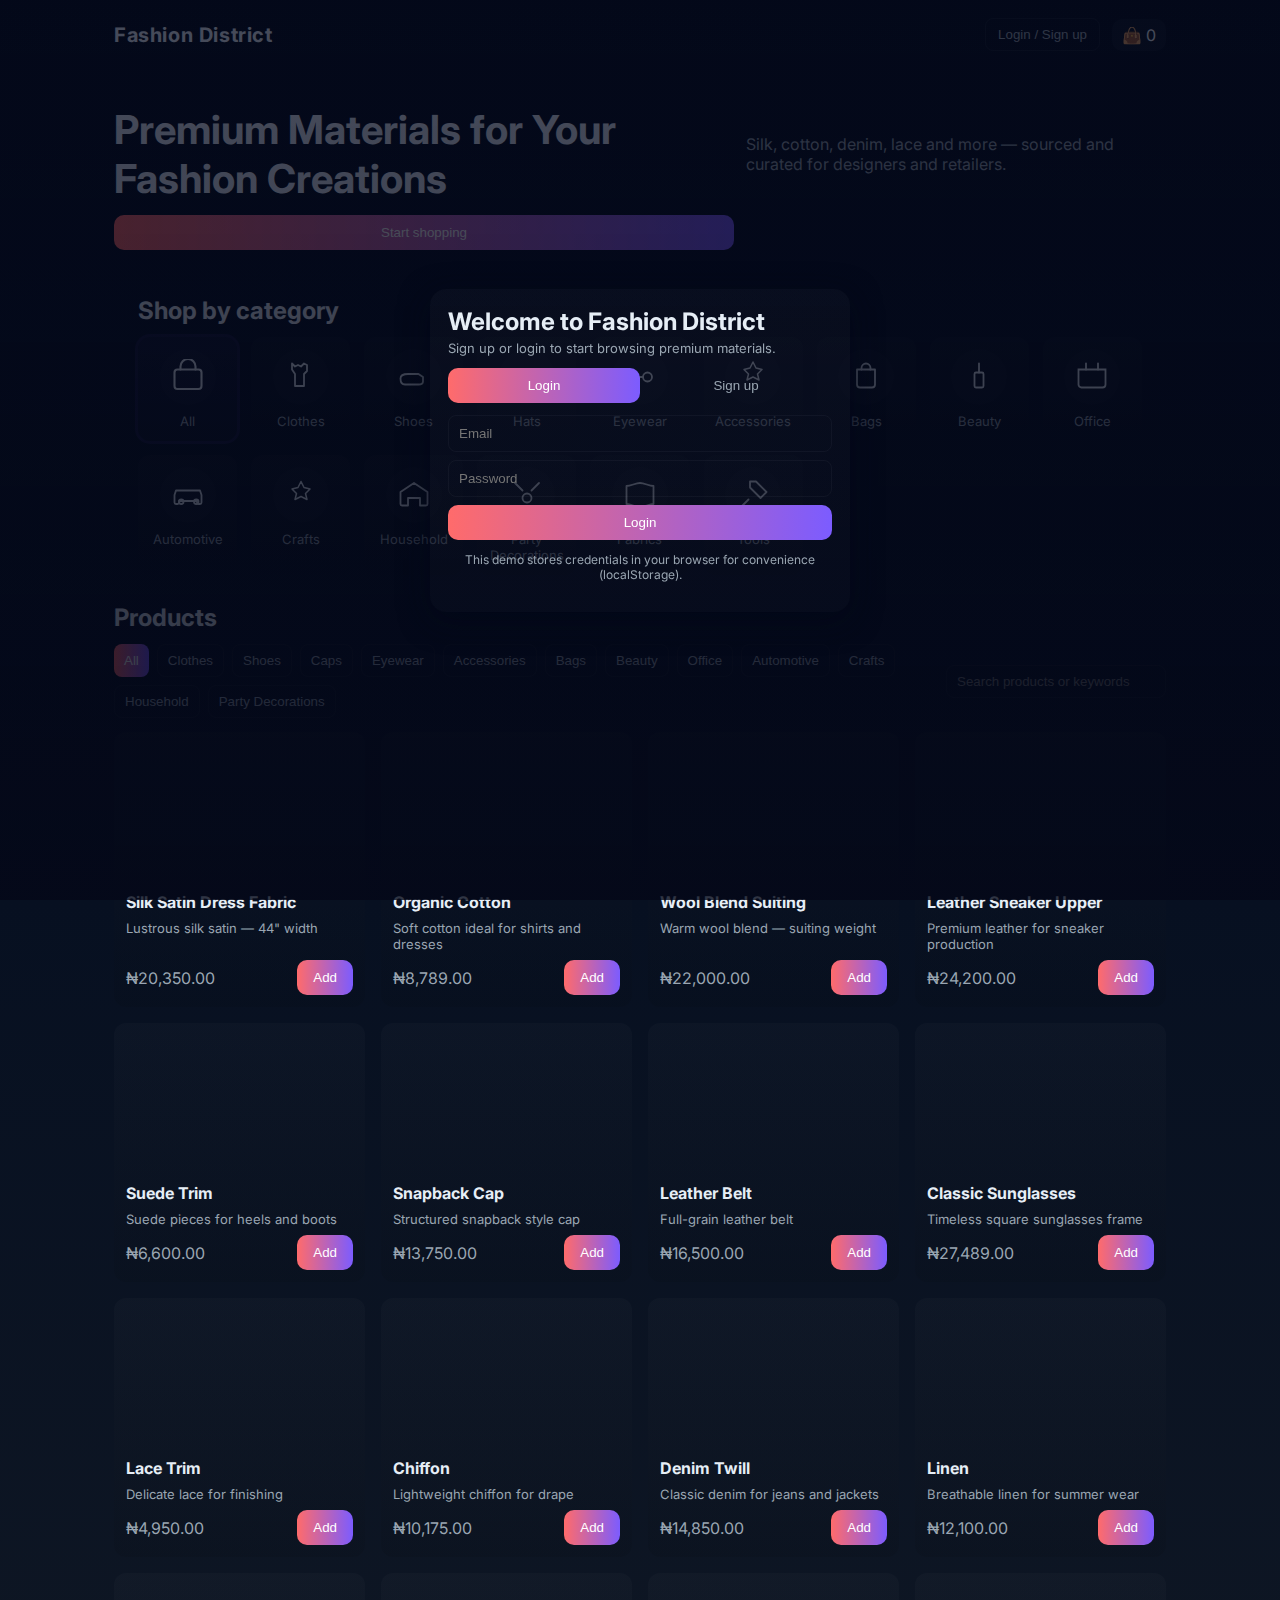
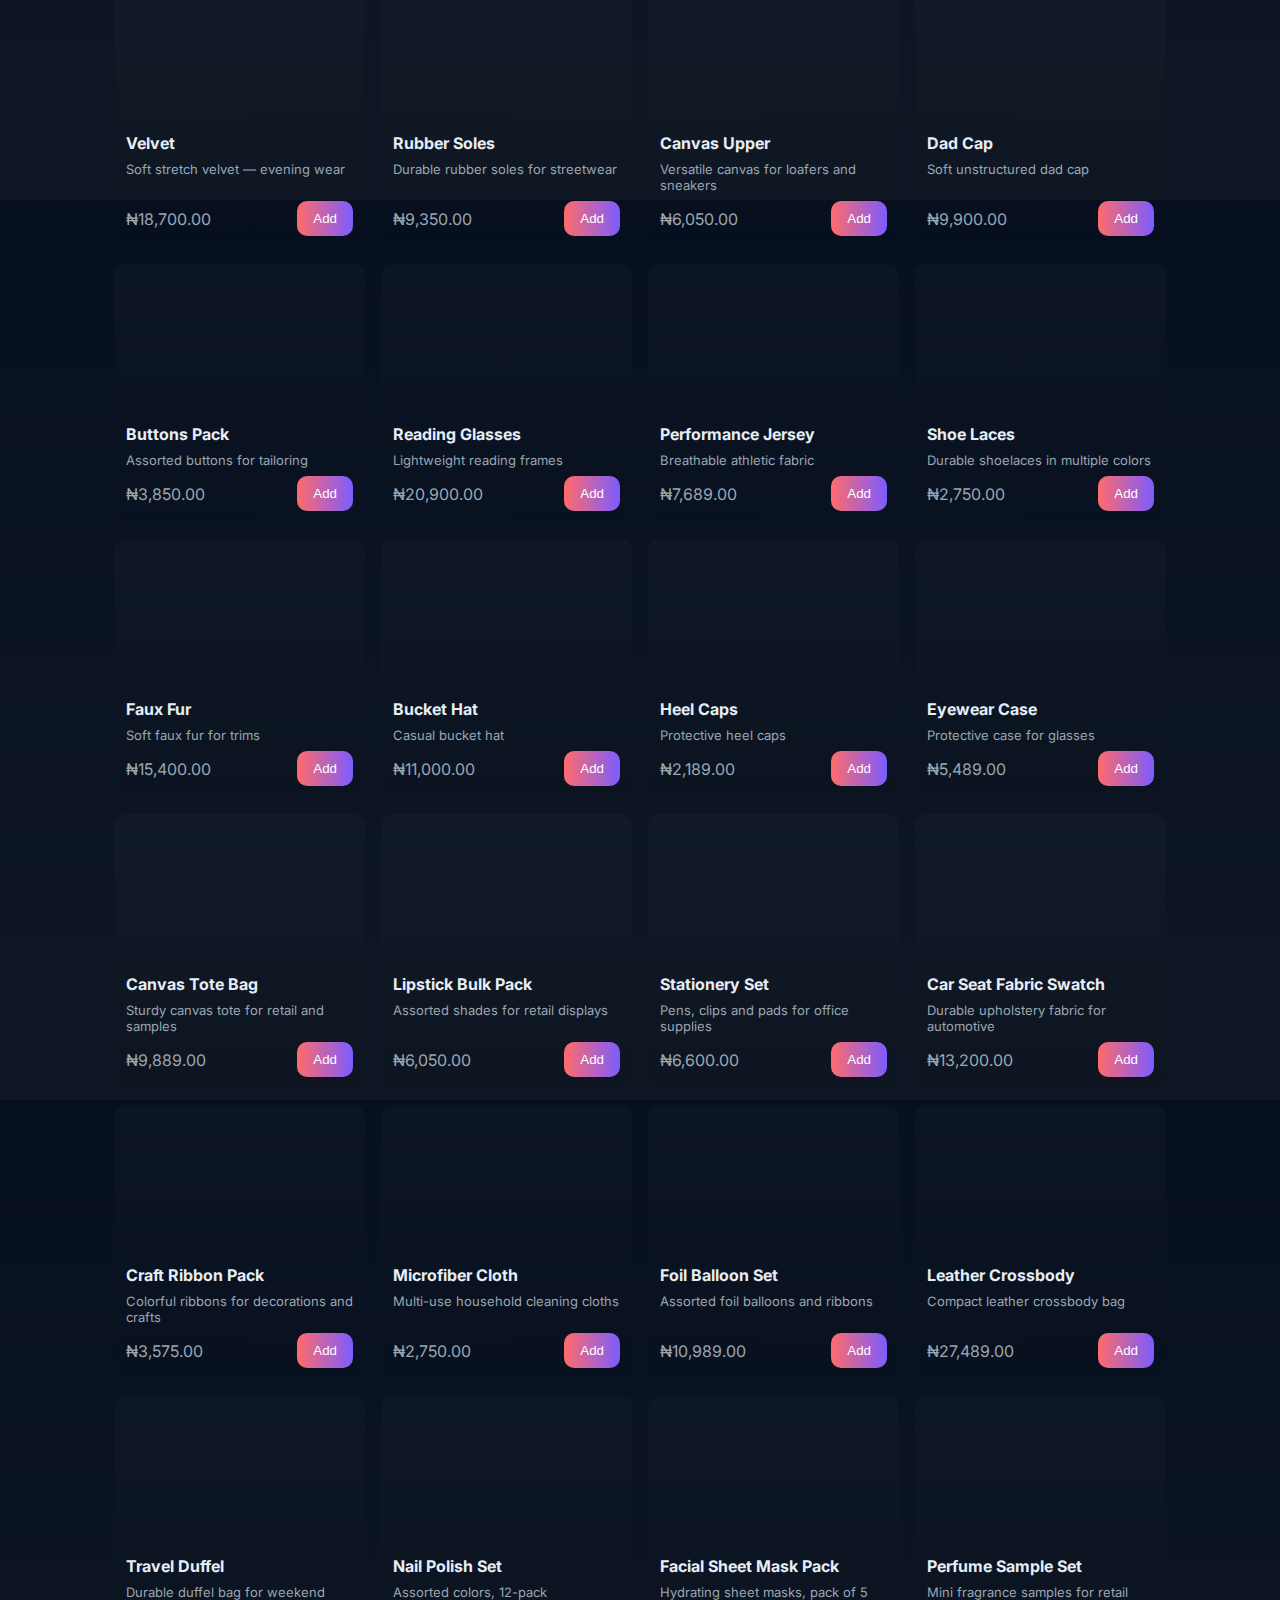
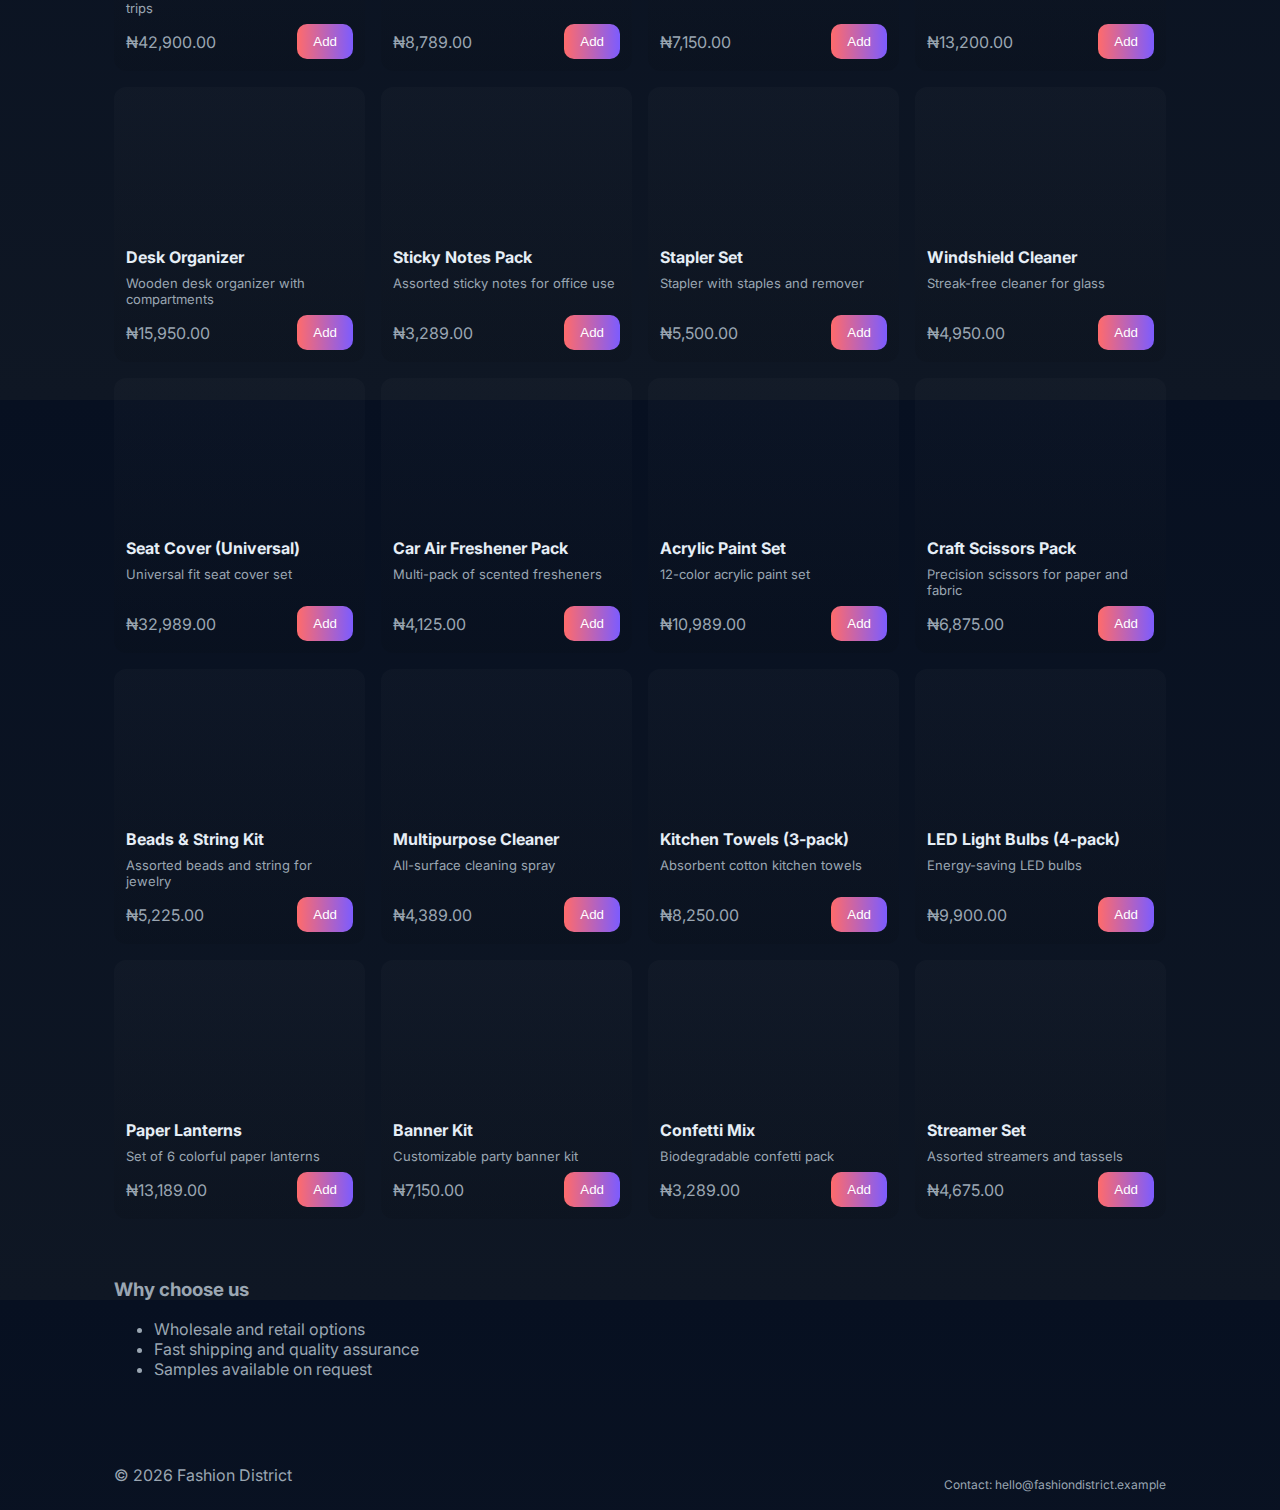
<file: index.html>
<!doctype html>
<html lang="en">
  <head>
    <meta charset="utf-8" />
    <meta name="viewport" content="width=device-width, initial-scale=1" />
    <title>Fashion District — Materials & Fabrics</title>
    <link href="https://fonts.googleapis.com/css2?family=Inter:wght@300;400;600;700&display=swap" rel="stylesheet">
    <link rel="stylesheet" href="index.css" />
  </head>
  <body>
    <!-- Auth overlay: visible until user logs in -->
    <div id="auth-overlay" class="overlay">
      <div class="auth-modal">
        <div class="auth-header">
          <h2>Welcome to Fashion District</h2>
          <p>Sign up or login to start browsing premium materials.</p>
        </div>

        <div class="auth-tabs">
          <button id="show-login" class="tab active">Login</button>
          <button id="show-signup" class="tab">Sign up</button>
        </div>

        <div id="login-form" class="auth-form">
          <input id="login-email" placeholder="Email" type="email" />
          <input id="login-password" placeholder="Password" type="password" />
          <button id="login-btn" class="primary">Login</button>
        </div>

        <div id="signup-form" class="auth-form hidden">
          <input id="signup-name" placeholder="Full name" type="text" />
          <input id="signup-email" placeholder="Email" type="email" />
          <input id="signup-password" placeholder="Create password" type="password" />
          <button id="signup-btn" class="primary">Create account</button>
        </div>

        <p class="small">This demo stores credentials in your browser for convenience (localStorage).</p>
      </div>
    </div>

    <header class="site-header">
      <div class="brand">Fashion District</div>
      <nav class="nav">
        <div class="user-area">
          <button id="auth-btn" class="ghost">Login / Sign up</button>
          <span id="user-name" class="muted hidden"></span>
          <button id="logout-btn" class="ghost hidden">Logout</button>
        </div>
        <div class="cart" id="cart-btn" title="View cart">👜 <span id="cart-count">0</span></div>
      </nav>
    </header>

    <main>
      <section class="hero">
        <div class="hero-inner">
          <h1>Premium Materials for Your Fashion Creations</h1>
          <p>Silk, cotton, denim, lace and more — sourced and curated for designers and retailers.</p>
          <button id="start-shop" class="primary">Start shopping</button>
        </div>
      </section>

      <!-- Categories booth (Temu-like) -->
      <section class="categories-booth" id="categories">
        <div class="products">
          <h2>Shop by category</h2>
          <div id="categories-grid" class="category-grid"></div>
        </div>
      </section>

      <section class="products" id="products-section">
        <h2>Products</h2>

        <div class="category-bar">
          <div class="cats">
            <button class="cat-btn active" data-cat="all">All</button>
            <button class="cat-btn" data-cat="clothes">Clothes</button>
            <button class="cat-btn" data-cat="shoes">Shoes</button>
            <button class="cat-btn" data-cat="caps">Caps</button>
            <button class="cat-btn" data-cat="eyewear">Eyewear</button>
            <button class="cat-btn" data-cat="accessories">Accessories</button>
            <button class="cat-btn" data-cat="bags">Bags</button>
            <button class="cat-btn" data-cat="beauty">Beauty</button>
            <button class="cat-btn" data-cat="office">Office</button>
            <button class="cat-btn" data-cat="automotive">Automotive</button>
            <button class="cat-btn" data-cat="crafts">Crafts</button>
            <button class="cat-btn" data-cat="household">Household</button>
            <button class="cat-btn" data-cat="partydecorations">Party Decorations</button>
          </div>
          <!-- Small-screen category select (populated by JS) -->
          <select id="cat-select" class="cat-select hidden" aria-label="Category"></select>
          <div class="search">
            <div class="search-wrapper">
              <input id="search-input" class="search-input" placeholder="Search products or keywords" autocomplete="off" />
              <div id="search-suggestions" class="search-suggestions hidden" role="listbox" aria-label="Search suggestions"></div>
            </div>
          </div>
        </div>

        <div id="products-grid" class="grid"></div>
      </section>

      <section class="about">
        <h3>Why choose us</h3>
        <ul>
          <li>Wholesale and retail options</li>
          <li>Fast shipping and quality assurance</li>
          <li>Samples available on request</li>
        </ul>
      </section>
    </main>

    <footer class="site-footer">
      <div>© <span id="year"></span> Fashion District</div>
      <div class="small">Contact: hello@fashiondistrict.example</div>
    </footer>

    <div id="cart-panel" class="cart-panel hidden">
      <h4>Your cart</h4>
      <div id="cart-items"></div>
        <div class="cart-actions">
        <div id="cart-total">Total: ₦0.00</div>
        <button id="checkout-btn" class="primary">Checkout (demo)</button>
      </div>
    </div>

    <script src="products.js"></script>
    <script src="index.js"></script>

    <!-- Product detail modal -->
    <div id="product-modal" class="product-modal hidden">
      <div class="pm-content">
        <button id="pm-close" class="ghost">✕</button>
        <div class="pm-body">
          <div id="pm-image" class="pm-image"></div>
          <div class="pm-info">
            <h3 id="pm-name"></h3>
            <p id="pm-desc" class="muted"></p>
            <div id="pm-price" class="pm-price"></div>
            <div class="pm-actions">
              <input id="pm-qty" class="pm-qty" type="number" min="1" value="1" aria-label="Quantity">
              <button id="pm-add" class="primary">Add to cart</button>
            </div>
          </div>
        </div>
      </div>
    </div>
  </body>
</html>
</file>
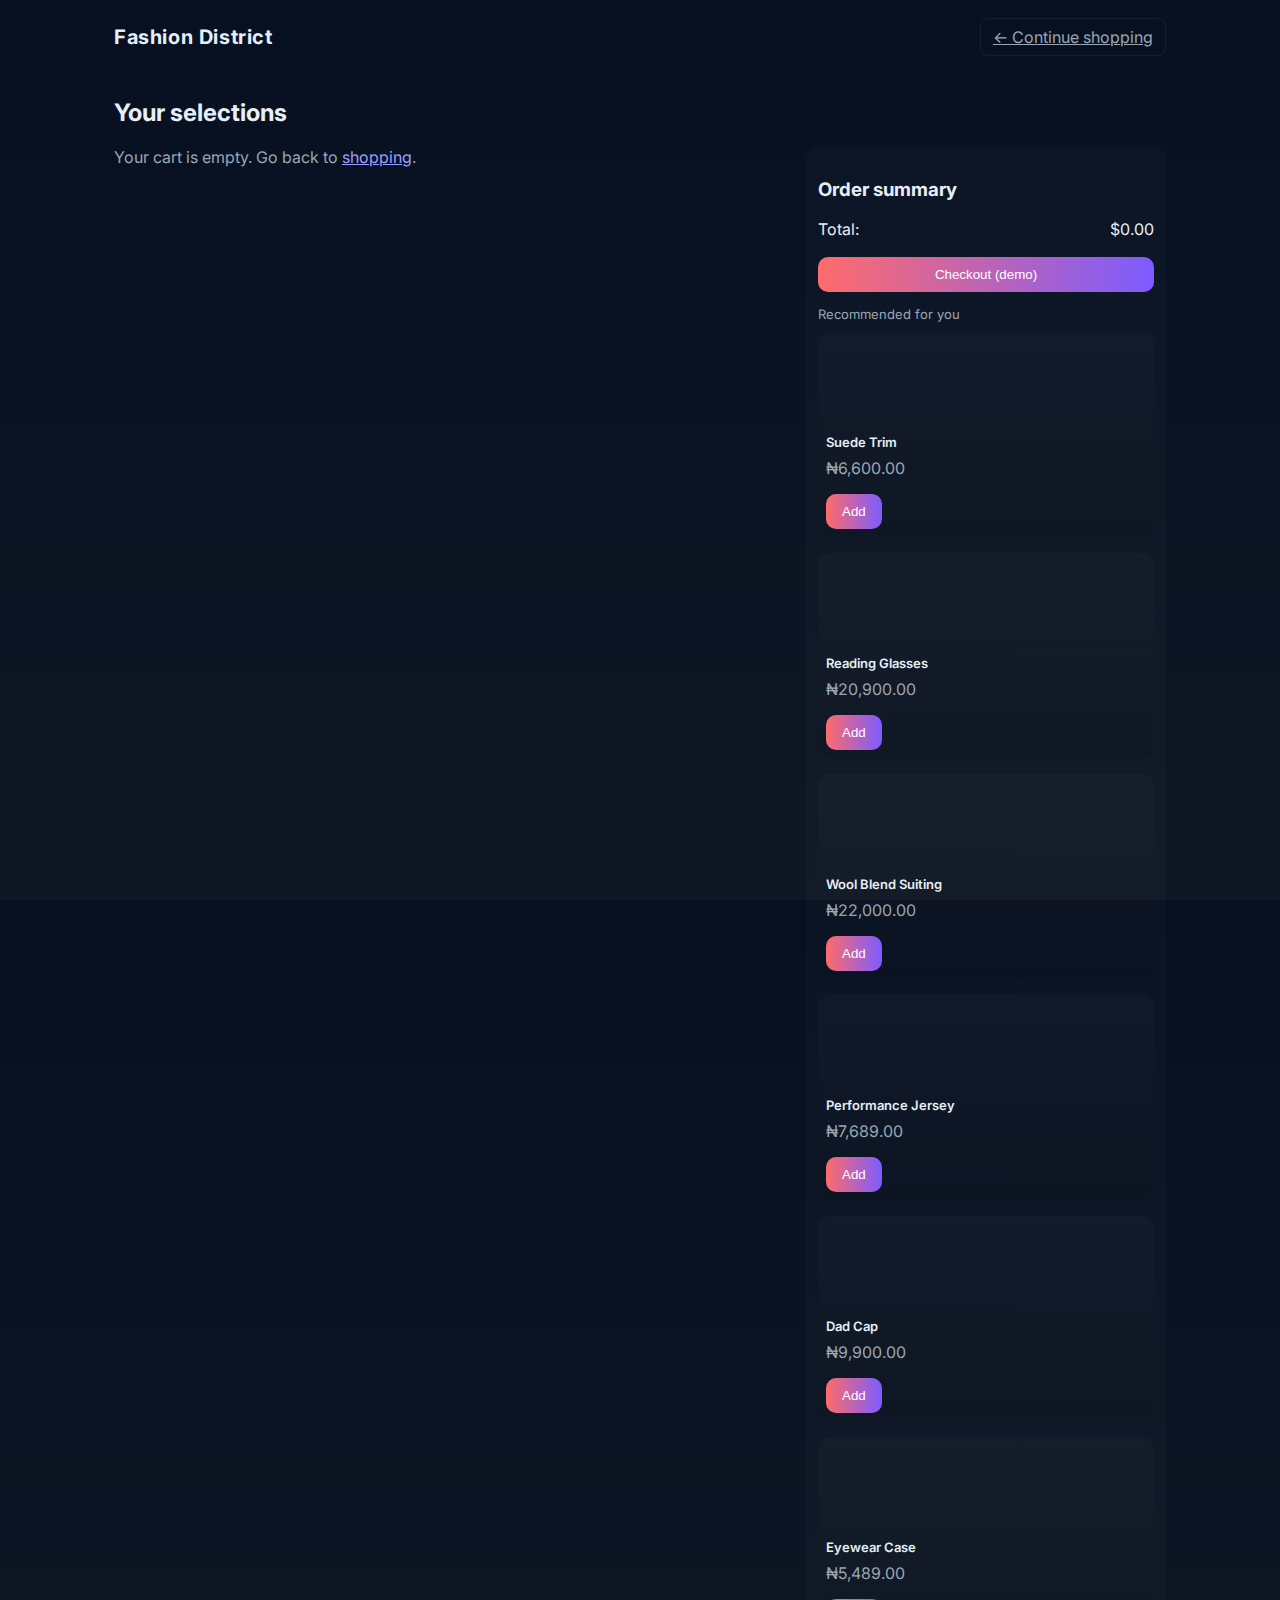
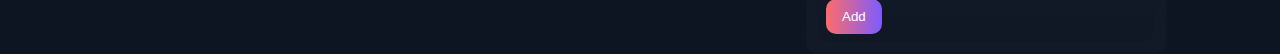
<file: cart.html>
<!doctype html>
<html lang="en">
  <head>
    <meta charset="utf-8" />
    <meta name="viewport" content="width=device-width, initial-scale=1" />
    <title>Your Cart — Fashion District</title>
    <link href="https://fonts.googleapis.com/css2?family=Inter:wght@300;400;600;700&display=swap" rel="stylesheet">
    <link rel="stylesheet" href="index.css" />
  </head>
  <body>
    <header class="site-header">
      <div class="brand">Fashion District</div>
      <nav class="nav">
        <a href="index.html" class="ghost">← Continue shopping</a>
      </nav>
    </header>

    <main class="cart-page">
      <h2>Your selections</h2>
      <div class="cart-main">
        <div class="cart-list" id="cart-list">
          <!-- items will be injected -->
        </div>

        <aside class="cart-summary">
          <h3>Order summary</h3>
          <div id="summary-lines"></div>
          <div class="summary-line">Total: <span id="summary-total">₦0.00</span></div>
          <button id="cart-checkout" class="primary btn-full">Checkout (demo)</button>
          <div class="recommended-note">Recommended for you</div>
          <div id="recommended" class="grid recommended recommended-grid-margin"></div>
        </aside>
      </div>
    </main>

  <script src="products.js"></script>
  <script src="cart.js"></script>
  </body>
</html>
</file>
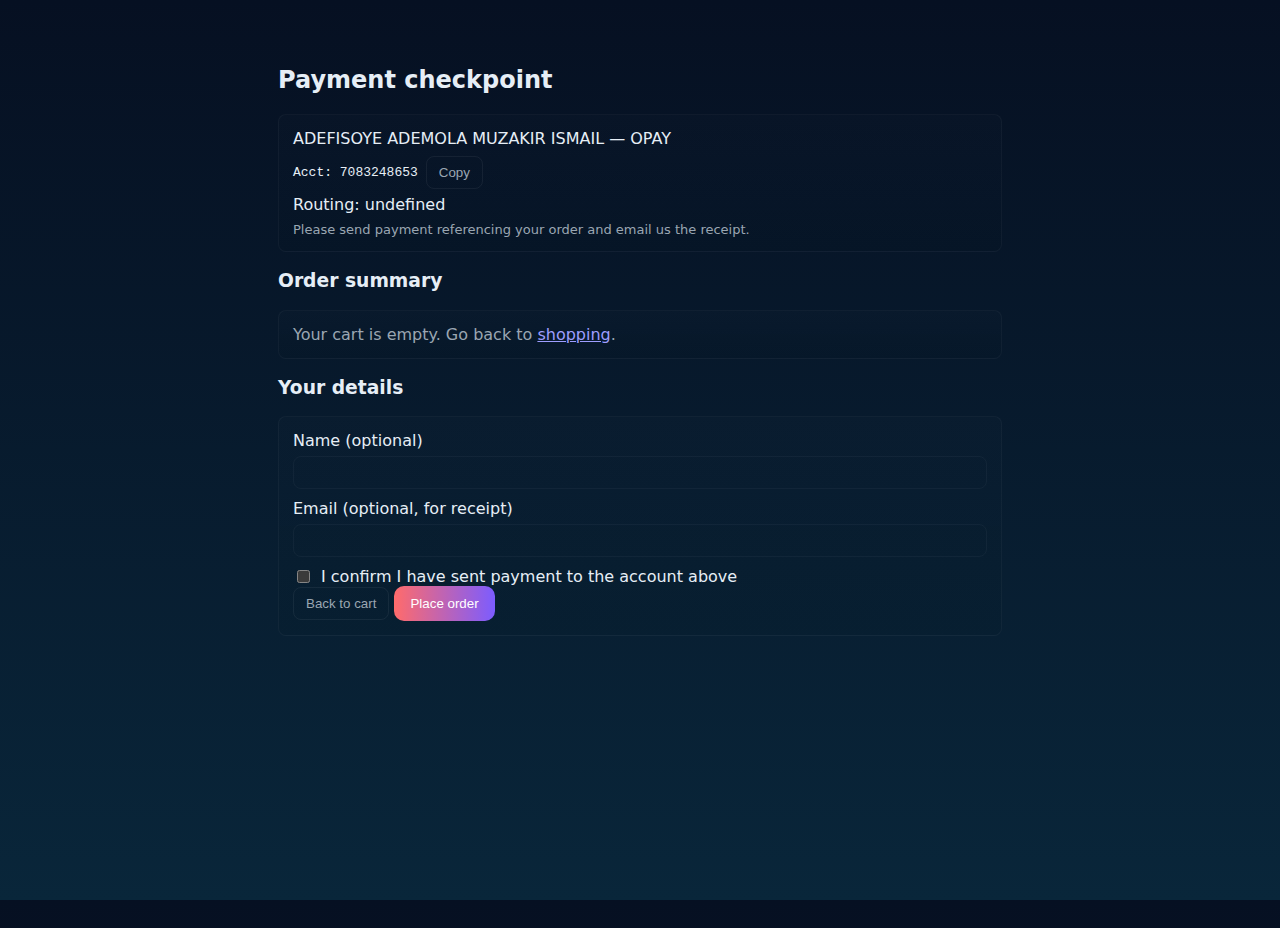
<file: payment.html>
<!doctype html>
<html lang="en">

<head>
    <meta charset="utf-8">
    <title>Payment - Fashion District</title>
    <meta name="viewport" content="width=device-width,initial-scale=1">
    <link rel="stylesheet" href="index.css">
    <!-- payment page uses shared styles in index.css -->
</head>

<body class="payment-page">
    <div class="payment-container">
        <h2>Payment checkpoint</h2>
        <div class="box" id="merchant-box">
            <!-- merchant details rendered by payment.js -->
        </div>

        <h3 class="payment-heading">Order summary</h3>
        <div class="box" id="order-summary">
            <!-- summary rendered by payment.js -->
        </div>

        <h3 class="payment-heading">Your details</h3>
        <div class="box">
            <div class="field-row">
                <label>Name (optional)<br><input id="buyer-name" class="input-full"></label>
            </div>
            <div class="field-row">
                <label>Email (optional, for receipt)<br><input id="buyer-email" type="email" class="input-full"></label>
            </div>
            <div class="flex-row">
                <input type="checkbox" id="confirm-paid">
                <label for="confirm-paid">I confirm I have sent payment to the account above</label>
            </div>
            <div id="pay-error" class="muted hidden"></div>
            <div class="btn-row">
                <button id="pay-back" class="ghost">Back to cart</button>
                <button id="pay-place" class="primary">Place order</button>
            </div>
        </div>

        <div id="confirmation" class="box hidden confirmation">
            <strong>Thank you!</strong>
            <div id="confirmation-text" class="muted"></div>
            <div class="field-row"><button id="confirm-done" class="primary">Done</button></div>
        </div>

        <!-- Printable receipt (hidden until order placed) -->
        <div id="receipt" class="box hidden" aria-hidden="true">
            <div class="payment-receipt-header">
                <div>
                    <div class="payment-brand">Fashion District</div>
                    <div class="muted">Payment receipt</div>
                </div>
                <div class="muted" id="receipt-date"></div>
            </div>

            <hr class="hr-quiet">

            <div id="receipt-body"></div>

            <hr class="hr-quiet">

            <div class="muted" id="receipt-note">Please keep this receipt as proof of payment.</div>

            <div class="payment-receipt-actions">
                <button id="print-receipt" class="primary">Print receipt</button>
            </div>
        </div>
    </div>
    <script src="payment.js"></script>
</body>

</html>
</file>
<file: index.css>
:root {
    --bg: #0f1724;
    --card: #0b1220;
    --muted: #9aa6b2;
    --accent: #ff6b6b;
    --accent-2: #7c5cff;
    --glass: rgba(255, 255, 255, 0.04);
    --radius: 12px;
    --max-width: 1100px;
    color-scheme: dark;
}

* {
    box-sizing: border-box
}

html,
body {
    height: 100%
}

body {
    margin: 0;
    font-family: Inter, system-ui, -apple-system, "Segoe UI", Roboto, Helvetica, Arial, sans-serif;
    background: linear-gradient(180deg, #071021 0%, #0f1724 100%);
    color: #e6eef6;
    -webkit-font-smoothing: antialiased;
    -moz-osx-font-smoothing: grayscale;
}

.site-header {
    display: flex;
    justify-content: space-between;
    align-items: center;
    padding: 18px 24px;
    max-width: var(--max-width);
    margin: 0 auto;
}

.brand {
    font-weight: 700;
    font-size: 20px;
    letter-spacing: 0.6px
}

.nav {
    display: flex;
    gap: 12px;
    align-items: center
}

.ghost {
    background: transparent;
    border: 1px solid rgba(255, 255, 255, 0.06);
    padding: 8px 12px;
    border-radius: 8px;
    color: var(--muted)
}

.primary {
    background: linear-gradient(90deg, var(--accent), var(--accent-2));
    border: 0;
    color: white;
    padding: 10px 16px;
    border-radius: 10px;
    cursor: pointer
}

.cart {
    background: var(--glass);
    padding: 6px 10px;
    border-radius: 10px
}

.user-area {
    display: flex;
    gap: 8px;
    align-items: center
}

.user-area #user-name {
    font-size: 13px;
    color: var(--muted)
}

.hero {
    padding: 36px 24px 18px;
    max-width: var(--max-width);
    margin: 0 auto
}

.hero-inner {
    display: grid;
    gap: 12px;
    align-items: center;
    grid-template-columns: 1fr;
}

.hero h1 {
    font-size: 32px;
    margin: 0
}

.hero p {
    color: var(--muted);
    margin: 0
}

.products {
    max-width: var(--max-width);
    margin: 28px auto;
    padding: 0 24px
}

.products h2 {
    margin: 0 0 12px
}

.grid {
    display: grid;
    grid-template-columns: repeat(auto-fit, minmax(220px, 1fr));
    gap: 16px
}

.card {
    background: linear-gradient(180deg, rgba(255, 255, 255, 0.02), rgba(0, 0, 0, 0.08));
    border-radius: 12px;
    padding: 12px;
    display: flex;
    flex-direction: column;
    gap: 8px
}

.thumb {
    height: 140px;
    border-radius: 8px;
    background-size: cover;
    background-position: center
}

.card h4 {
    margin: 0;
    font-size: 16px
}

.meta {
    color: var(--muted);
    font-size: 13px
}

.card-row {
    display: flex;
    justify-content: space-between;
    align-items: center;
    margin-top: auto
}

.category-bar {
    display: flex;
    justify-content: space-between;
    align-items: center;
    margin-bottom: 14px;
    gap: 12px
}

.cats {
    display: flex;
    gap: 8px;
    flex-wrap: wrap
}

/* Small-screen select to replace button list when space is constrained */
.cat-select {
    display: none;
    /* shown on small screens via media query */
    background: transparent;
    color: inherit;
    border: 1px solid rgba(255, 255, 255, 0.04);
    padding: 8px 10px;
    border-radius: 8px;
}

.cat-btn {
    background: transparent;
    border: 1px solid rgba(255, 255, 255, 0.04);
    color: var(--muted);
    padding: 8px 10px;
    border-radius: 8px;
    cursor: pointer
}

.cat-btn.active {
    background: linear-gradient(90deg, var(--accent), var(--accent-2));
    color: #fff;
    border: 0
}

.search-input {
    padding: 8px 10px;
    border-radius: 8px;
    border: 1px solid rgba(255, 255, 255, 0.04);
    min-width: 220px;
    background: transparent;
    color: inherit
}

/* Search suggestions dropdown */
.search-wrapper {
    position: relative;
}

.search-suggestions {
    position: absolute;
    top: calc(100% + 8px);
    left: 0;
    right: 0;
    background: linear-gradient(180deg, rgba(255, 255, 255, 0.02), rgba(0, 0, 0, 0.04));
    border-radius: 8px;
    box-shadow: 0 8px 30px rgba(2, 6, 23, 0.6);
    z-index: 60;
    max-height: 260px;
    overflow: auto;
    padding: 6px;
}

.search-suggestions .item {
    padding: 8px 10px;
    border-radius: 6px;
    cursor: pointer;
    color: inherit;
}

.search-suggestions .item:hover,
.search-suggestions .item.active {
    background: rgba(124, 92, 255, 0.08);
}

.search-suggestions .muted {
    color: var(--muted);
    font-size: 13px
}

.about {
    max-width: var(--max-width);
    margin: 24px auto;
    padding: 12px 24px;
    color: var(--muted)
}

.site-footer {
    max-width: var(--max-width);
    margin: 40px auto;
    padding: 18px 24px;
    color: var(--muted);
    display: flex;
    justify-content: space-between
}

/* Auth overlay */
.overlay {
    position: fixed;
    inset: 0;
    background: linear-gradient(180deg, rgba(2, 6, 23, 0.7), rgba(2, 6, 23, 0.8));
    display: flex;
    align-items: center;
    justify-content: center;
    z-index: 80
}

.auth-modal {
    width: 92%;
    max-width: 420px;
    background: linear-gradient(180deg, rgba(255, 255, 255, 0.02), rgba(255, 255, 255, 0.01));
    padding: 18px;
    border-radius: 16px;
    box-shadow: 0 8px 30px rgba(2, 6, 23, 0.6)
}

.auth-header h2 {
    margin: 0 0 4px
}

.auth-header p {
    margin: 0;
    color: var(--muted);
    font-size: 13px
}

.auth-tabs {
    display: flex;
    margin-top: 12px
}

.tab {
    flex: 1;
    padding: 10px;
    border-radius: 10px;
    background: transparent;
    border: 0;
    color: var(--muted);
    cursor: pointer
}

.tab.active {
    background: linear-gradient(90deg, var(--accent), var(--accent-2));
    color: white
}

.auth-form {
    display: flex;
    flex-direction: column;
    gap: 8px;
    margin-top: 12px
}

.auth-form input {
    padding: 10px;
    border-radius: 8px;
    border: 1px solid rgba(255, 255, 255, 0.04);
    background: transparent;
    color: inherit
}

.small {
    font-size: 12px;
    color: var(--muted);
    text-align: center;
    margin-top: 12px
}

.hidden {
    display: none
}

/* cart panel */
.cart-panel {
    position: fixed;
    right: 18px;
    top: 80px;
    width: 320px;
    background: linear-gradient(180deg, rgba(15, 19, 36, 0.95), rgba(10, 14, 25, 0.95));
    padding: 12px;
    border-radius: 12px;
    box-shadow: 0 10px 30px rgba(2, 6, 23, 0.6);
    z-index: 70
}

.cart-panel h4 {
    margin: 0 0 8px
}

.cart-item {
    display: flex;
    gap: 8px;
    align-items: center;
    padding: 8px;
    border-radius: 8px;
    background: rgba(255, 255, 255, 0.02);
    margin-bottom: 8px
}

.cart-item .ci-thumb {
    width: 48px;
    height: 48px;
    border-radius: 6px;
    background-size: cover
}

.cart-item .ci-info {
    flex: 1
}

.cart-actions {
    display: flex;
    justify-content: space-between;
    align-items: center;
    margin-top: 8px
}

@media (min-width:880px) {
    .hero-inner {
        grid-template-columns: 1fr 420px
    }

    .hero-inner h1 {
        font-size: 40px
    }
}

.muted {
    color: var(--muted)
}

/* Cart page styles */
.cart-page {
    max-width: 1100px;
    margin: 24px auto;
    padding: 0 24px
}

.cart-main {
    display: grid;
    grid-template-columns: 1fr 360px;
    gap: 18px;
    align-items: start
}

.cart-list {
    display: flex;
    flex-direction: column;
    gap: 12px
}

.cart-row-large {
    display: flex;
    gap: 12px;
    align-items: center;
    padding: 12px;
    border-radius: 10px;
    background: rgba(255, 255, 255, 0.02)
}

.cart-row-large .ci-thumb {
    width: 110px;
    height: 90px;
    background-size: cover;
    border-radius: 8px
}

.cart-row-large .ci-info {
    flex: 1
}

.qty {
    display: flex;
    align-items: center;
    gap: 8px
}

.qty button {
    padding: 6px 8px;
    border-radius: 8px;
    border: 1px solid rgba(255, 255, 255, 0.04);
    background: transparent;
    color: inherit
}

.cart-summary {
    background: rgba(255, 255, 255, 0.02);
    padding: 12px;
    border-radius: 12px
}

.summary-line {
    display: flex;
    justify-content: space-between;
    margin-bottom: 6px
}

.recommended .card {
    padding: 8px
}

/* Categories booth (Temu-like) */
.categories-booth {
    max-width: var(--max-width);
    margin: 18px auto;
    padding: 0 24px
}

.category-grid {
    display: grid;
    grid-template-columns: repeat(auto-fit, minmax(96px, 1fr));
    gap: 14px
}

.category-item {
    background: linear-gradient(180deg, rgba(255, 255, 255, 0.02), rgba(0, 0, 0, 0.04));
    border-radius: 12px;
    padding: 12px;
    display: flex;
    flex-direction: column;
    align-items: center;
    gap: 8px;
    cursor: pointer;
    transition: transform .12s ease, box-shadow .12s ease
}

.category-item:hover {
    transform: translateY(-4px);
    box-shadow: 0 8px 20px rgba(2, 6, 23, 0.5)
}

.category-icon {
    width: 56px;
    height: 56px;
    border-radius: 50%;
    display: flex;
    align-items: center;
    justify-content: center;
    font-size: 22px;
    background: rgba(255, 255, 255, 0.02)
}

.category-label {
    font-size: 13px;
    color: var(--muted);
    text-align: center
}

.category-item.active {
    outline: 3px solid rgba(124, 92, 255, 0.12);
    background: linear-gradient(180deg, rgba(124, 92, 255, 0.06), rgba(124, 92, 255, 0.02))
}

@media (max-width:480px) {
    .category-grid {
        grid-template-columns: repeat(auto-fit, minmax(80px, 1fr));
        gap: 10px
    }

    .category-icon {
        width: 48px;
        height: 48px;
        font-size: 20px
    }
}

/* Mobile: make categories horizontally scrollable like Temu */
@media (max-width: 768px) {
    .category-grid {
        display: flex;
        gap: 12px;
        overflow-x: auto;
        padding: 8px 6px;
    }

    .category-grid::-webkit-scrollbar {
        display: none;
    }

    .category-item {
        flex: 0 0 auto;
        min-width: 92px;
    }
}

/* Ensure SVG icons inside category-icon scale nicely */
.category-icon svg {
    width: 36px;
    height: 36px;
    display: block
}

/* Horizontal scroll for categories on small screens */
@media (max-width:768px) {
    .category-grid {
        display: flex;
        overflow-x: auto;
        gap: 12px;
        padding-bottom: 8px;
        /* scroll-snap-type: x mandatory; */
    }

    .category-item {
        min-width: 88px;
        flex: 0 0 auto;
        scroll-snap-align: center
    }

    .category-grid::-webkit-scrollbar {
        height: 8px
    }

    .category-grid::-webkit-scrollbar-thumb {
        background: rgba(255, 255, 255, 0.06);
        border-radius: 8px
    }
}

/* On narrow screens, hide the horizontal top button list and show the select */
@media (max-width:640px) {
    .cats {
        display: none;
    }

    .cat-select {
        display: block;
        min-width: 160px;
    }
}

/* product modal */
.product-modal {
    position: fixed;
    inset: 0;
    display: flex;
    align-items: center;
    justify-content: center;
    background: rgba(2, 6, 23, 0.7);
    z-index: 90
}

.product-modal .pm-content {
    width: 92%;
    max-width: 920px;
    background: linear-gradient(180deg, rgba(255, 255, 255, 0.02), rgba(255, 255, 255, 0.01));
    padding: 16px;
    border-radius: 12px;
    position: relative
}

.pm-body {
    display: flex;
    gap: 16px
}

.pm-image {
    width: 48%;
    height: 320px;
    background-size: cover;
    background-position: center;
    border-radius: 10px
}

.pm-info {
    flex: 1
}

.pm-actions {
    margin-top: 12px;
    display: flex;
    gap: 8px;
    align-items: center
}

.pm-qty {
    width: 72px;
    padding: 8px;
    border-radius: 8px;
    border: 1px solid rgba(255, 255, 255, 0.04);
    background: transparent;
    color: inherit
}

.pm-close {
    position: absolute;
    right: 12px;
    top: 12px
}

.product-modal.hidden {
    display: none
}

/* Payment page specific styling */
.payment-container {
    max-width: 760px;
    margin: 28px auto;
    padding: 18px
}

.box {
    border: 1px solid rgba(255, 255, 255, 0.04);
    padding: 14px;
    border-radius: 8px;
    background: linear-gradient(180deg, rgba(255, 255, 255, 0.01), rgba(0, 0, 0, 0.03));
}

.payment-heading {
    margin-top: 18px
}

/* Receipt / printable area helpers (replaces inline styles in payment.html) */
.payment-receipt-header {
    display: flex;
    justify-content: space-between;
    align-items: center;
}

.payment-brand {
    font-weight: 700;
}

.hr-quiet {
    border: none;
    border-top: 1px solid rgba(255, 255, 255, 0.04);
    margin: 12px 0;
}

.payment-receipt-actions {
    margin-top: 12px;
    display: flex;
    justify-content: flex-end;
    gap: 8px;
}

    /* Utility classes used on cart/payment pages */
    .btn-full {
        width: 100%;
        margin-top: 12px;
    }
    .recommended-note {
        margin-top: 14px;
        color: var(--muted);
        font-size: 13px;
    }
    .recommended-grid-margin {
        margin-top: 10px;
    }

.field-row {
    margin-bottom: 10px
}

.input-full {
    width: 100%;
    padding: 8px;
    margin-top: 6px;
    border-radius: 8px;
    border: 1px solid rgba(255, 255, 255, 0.04);
    background: transparent;
    color: inherit
}

.flex-row {
    display: flex;
    align-items: center;
    gap: 8px;
    margin-top: 6px
}

.mono {
    font-family: monospace
}

#pay-error {
    color: #f88;
    margin-top: 8px
}

.confirmation {
    margin-top: 16px
}

.summary-total {
    font-weight: 700
}

/* Payment page background override */
.payment-page {
    background: linear-gradient(180deg, #061022 0%, #09263a 100%)
}

/* Mobile responsive for payment page */
@media (max-width: 768px) {
    .payment-container {
        max-width: 100%;
        margin: 12px auto;
        padding: 12px;
    }

    .payment-container h2 {
        font-size: 22px;
        margin-bottom: 12px;
    }

    .payment-container h3 {
        font-size: 16px;
        margin-top: 12px;
    }

    .box {
        padding: 10px;
        border-radius: 6px;
    }

    .input-full {
        padding: 10px;
        font-size: 16px;
    }

    .btn-row {
        flex-direction: column-reverse;
        gap: 8px;
    }

    .btn-row button {
        width: 100%;
    }

    .flex-row {
        flex-wrap: wrap;
    }

    .merchant-title {
        font-size: 14px;
    }

    .mono {
        font-size: 12px;
        word-break: break-all;
    }

    #merchant-acct {
        display: block;
        word-break: break-all;
        margin-top: 4px;
    }

    .summary-line {
        font-size: 13px;
        padding: 4px 0;
    }
}

@media (max-width: 480px) {
    .payment-container {
        margin: 8px auto;
        padding: 8px;
    }

    .payment-container h2 {
        font-size: 18px;
        margin-bottom: 10px;
    }

    .payment-container h3 {
        font-size: 14px;
        margin-top: 10px;
    }

    .box {
        padding: 8px;
    }

    .input-full {
        padding: 8px;
        font-size: 14px;
    }

    label {
        font-size: 13px;
    }

    .mono {
        font-size: 11px;
    }

    .summary-line {
        font-size: 12px;
    }

    .muted {
        font-size: 12px;
    }
}

/* Live shopping page background */
.live-shopping-page {
    background: linear-gradient(180deg, #0f1724 0%, #071021 100%);
}

/* Gamification page background */
.gamification-page {
    background: linear-gradient(180deg, #0f1724 0%, #1a0f2e 100%);
}

/* Print styles: only print the receipt area */
@media print {

    /* hide everything first */
    body * {
        visibility: hidden
    }

    /* show the receipt and its children */
    #receipt,
    #receipt * {
        visibility: visible
    }

    #receipt {
        position: static;
        margin: 0;
        padding: 0;
        width: 100%
    }
}
</file>
